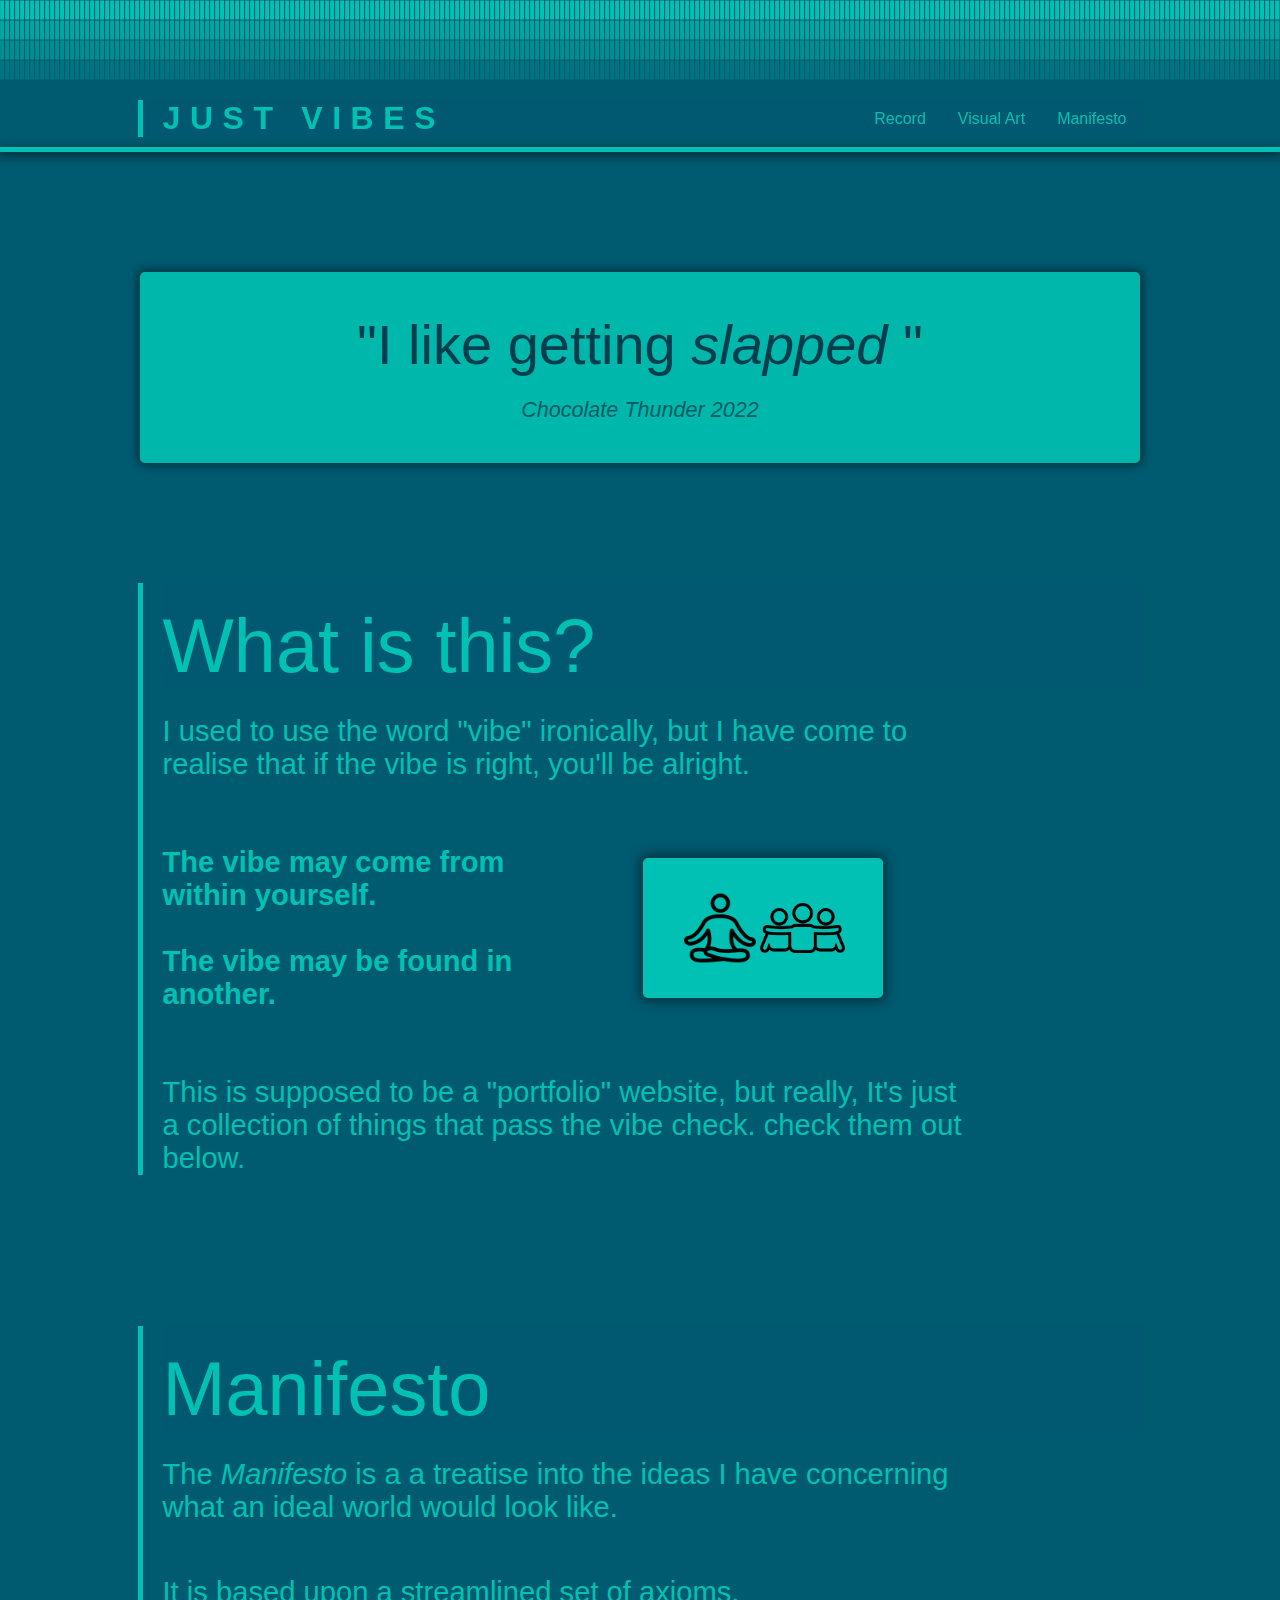
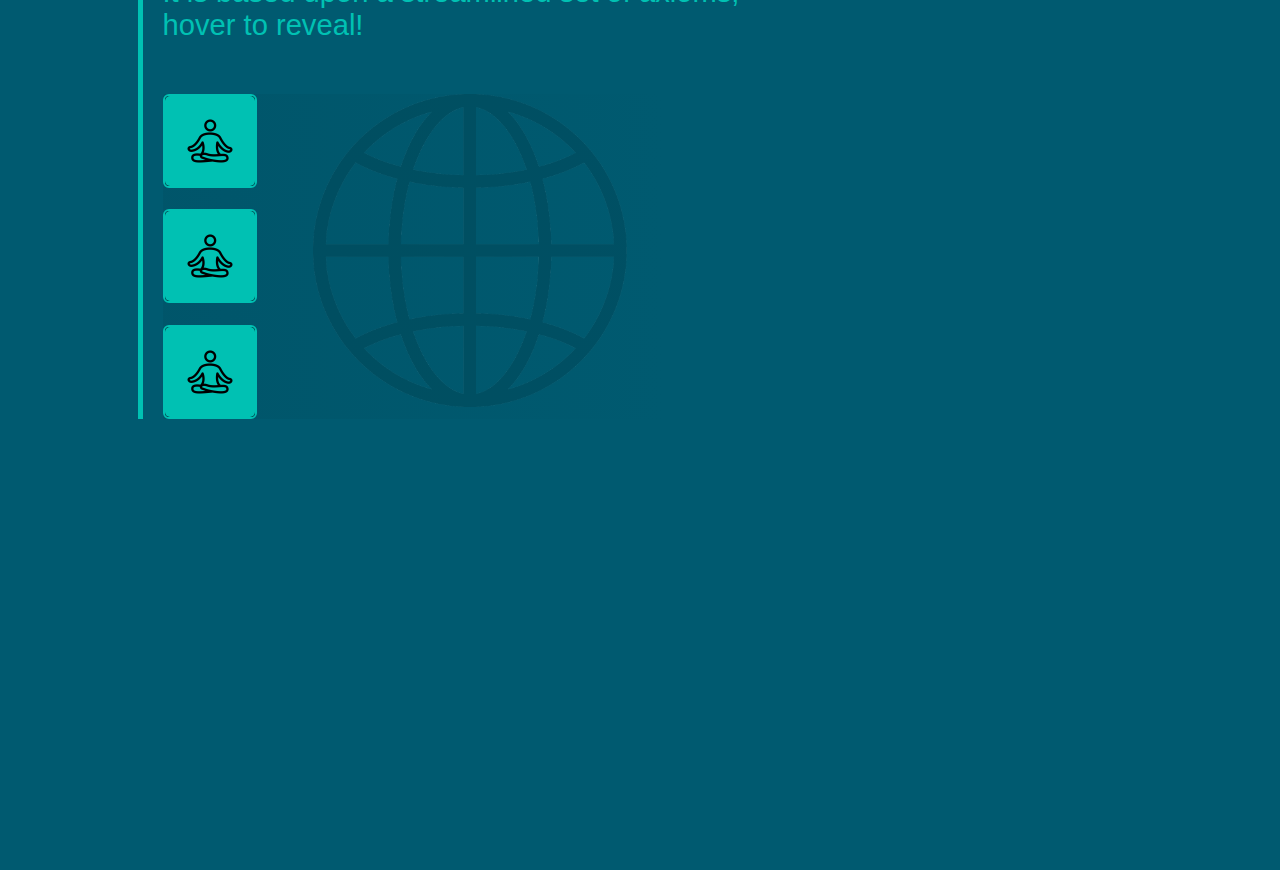
<file: index.html>
<!DOCTYPE html>

<html>

    <head>
        <meta charset="utf-8" />
        <meta name="viewport" content="width=device-width, initial-scale=1.0">
        <link rel="stylesheet" type="text/css" href="static/css/variables.css">
        <link rel="stylesheet" media="screen and (min-width: 800px)" type="text/css" href="static/css/wide.css">
        <link rel="stylesheet" media="screen and (max-width: 800px)" type="text/css" href="static/css/narrow.css">
        <title>Vibes</title>
    </head>

    <body>

        <div id = "vibes" class = "vibes"></div>

        <div class = "navbar">  

            <a class = "navbar__title" href = "index.html">JUST VIBES</a>

            <div class = "navbar__options">
                <a class = "navbar__options__option" href = "record.html">Record</a>
                <a class = "navbar__options__option" href = "visualart.html">Visual Art</a>
                <a class = "navbar__options__option" href = "manifesto.html">Manifesto</a>
            </div>
            
        </div>

        <div class = "navbar--accent"></div>

        <!-- header ----------------------------------------------->
        <div class = "dash">
            <div class = "quote" onclick = "refreshQuote()">

                <div class = "quote__body" id = "quote-body"></div>

                <div class = "quote__author" id = "quote-author"></div>

            </div>
        </div>
        <!-- end header ------------------------------------------->

        <!-- about ----------------------------------------------->
        <div class = "__segment">

            <div class = "__segment__title"> What is this?</div>

            <br/>

            <div class = "about__content">
                <div class = "about__content__description" style = "width: 80%;">
                    I used to use the word "vibe" ironically, 
                    but I have come to realise that if the vibe
                    is right, you'll be alright.
                </div> 
            </div>

            <div class = "about__content">
                <div class = "about__content__description">
                    <b>The vibe may come from &nbsp; within yourself.</b>
                    <br/><br/>
                    <b>The vibe may be found in another.</b>
                </div> 
                <div class = "about__content__media">
                    <img src = "assets/brain.png" height="80%"></img>
                    <img src = "assets/friends.jpeg" height="50%"></img>
                </div>
            </div>
            
            <div class = "about__content">
                <div class = "about__content__description" style = "width: 80%;">
                    This is supposed to be a "portfolio" website, 
                    but really, It's just a collection of things that pass
                    the vibe check. check them out below.
                </div> 
            </div>

        </div>
        <!-- end about ------------------------------------------->

        <!-- manifesto ------------------------------------------->
        <div class = "__segment">

            <div class = "__segment__title"> Manifesto</div>

            <br/>

            <div class = "manifesto__description" style = "width: 80%;">
                The <i>Manifesto</i> is a a treatise into the ideas I have
                concerning what an ideal world would look like.
            </div> 

            <br/><br/>

            <div class = "manifesto__description">
                It is based upon a streamlined set of axioms,
                <br/>
                hover to reveal!
            </div>

            <br/><br/>

            <div class = "manifesto__axioms">

                <img src = "assets/globe.png" class = "manifesto__axioms__img"></img>
                
                <div class = "manifesto__axioms__slider">
                    <img class = "manifesto__axioms__slider__media" src = "assets/brain.png"></img>
                    <div class = "manifesto__description">
                        It will be a scien-tocracy.
                    </div> 
                </div>

                <div class = "manifesto__axioms__slider">
                    <img class = "manifesto__axioms__slider__media" src = "assets/brain.png"></img>
                    <div class = "manifesto__description">
                        It will be a scien-tocracy.
                    </div> 
                </div>
                
                <div class = "manifesto__axioms__slider">
                    <img class = "manifesto__axioms__slider__media" src = "assets/brain.png"></img>
                    <div class = "manifesto__description">
                        It will be a scien-tocracy.
                    </div> 
                </div>
            
            </div>

        </div>
        <!-- end manifesto --------------------------------------->

        <div style = "height: 300px;"></div>

        <!-- scripts -->
        <script src="static/js/libraries/p5.min.js"></script>
        <script src="static/js/vibes.js"></script>
        <script src="static/js/quotes.js"></script>
        <!-- end scripts -->

    </body>

</html>
</file>
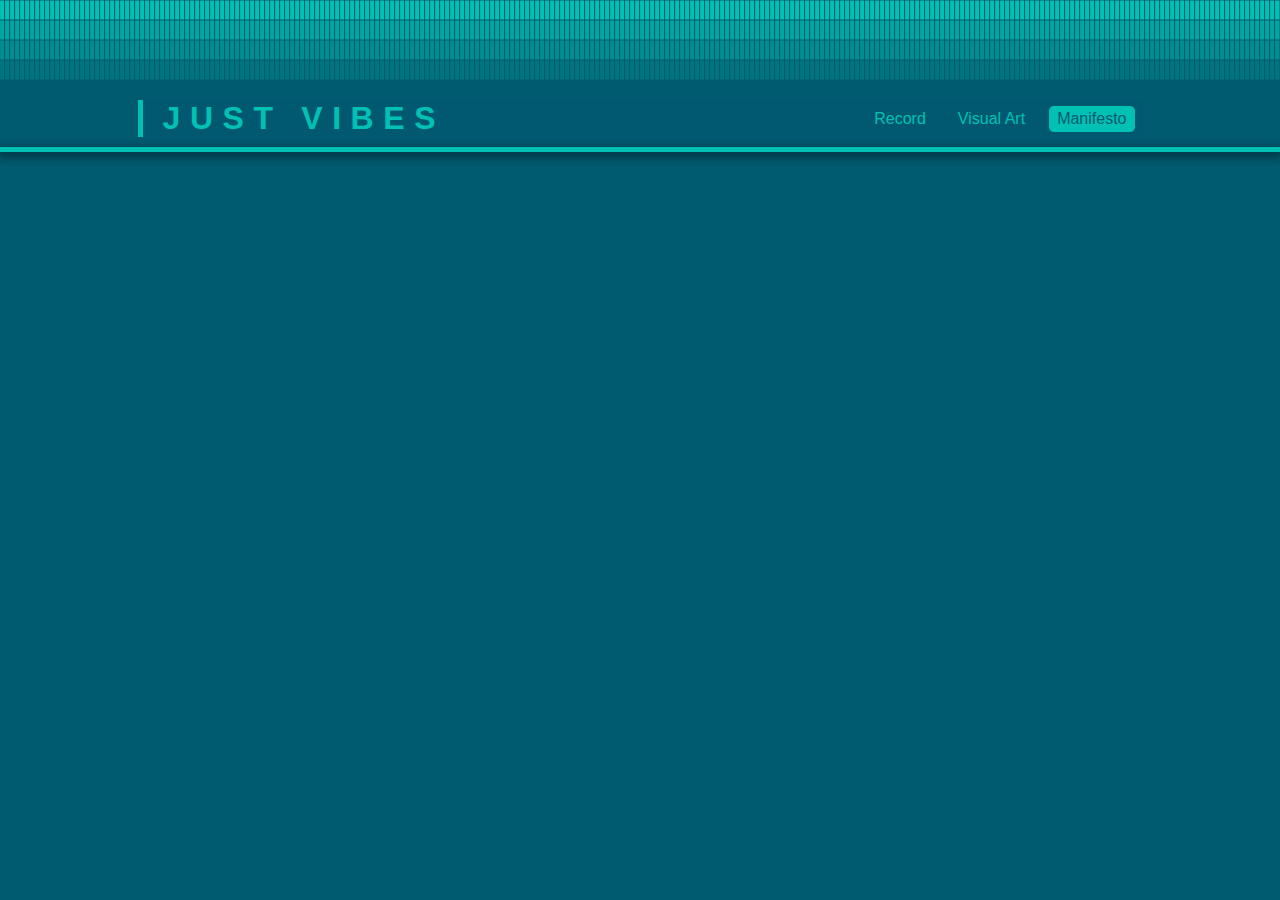
<file: manifesto.html>
<!DOCTYPE html>

<html>

    <head>
        <meta charset="utf-8" />
        <meta name="viewport" content="width=device-width, initial-scale=1.0">
        <link rel="stylesheet" type="text/css" href="static/css/variables.css">
        <link rel="stylesheet" media="screen and (min-width: 800px)" type="text/css" href="static/css/wide.css">
        <link rel="stylesheet" media="screen and (max-width: 800px)" type="text/css" href="static/css/narrow.css">
        <title>Vibes</title>
    </head>

    <body>

        <div id = "vibes" class = "vibes"></div>

        <div class = "navbar">  

            <a class = "navbar__title" href = "index.html">JUST VIBES</a>

            <div class = "navbar__options">
                <a class = "navbar__options__option" href = "record.html">Record</a>
                <a class = "navbar__options__option" href = "visualart.html">Visual Art</a>
                <a class = "navbar__options__option option-selected" href = "manifesto.html">Manifesto</a>
            </div>
            
        </div>

        <div class = "navbar--accent"></div>

        <!-- scripts -->
        <script src="static/js/libraries/p5.min.js"></script>
        <script src="static/js/vibes.js"></script>
        <!-- end scripts -->

    </body>

</html>
</file>
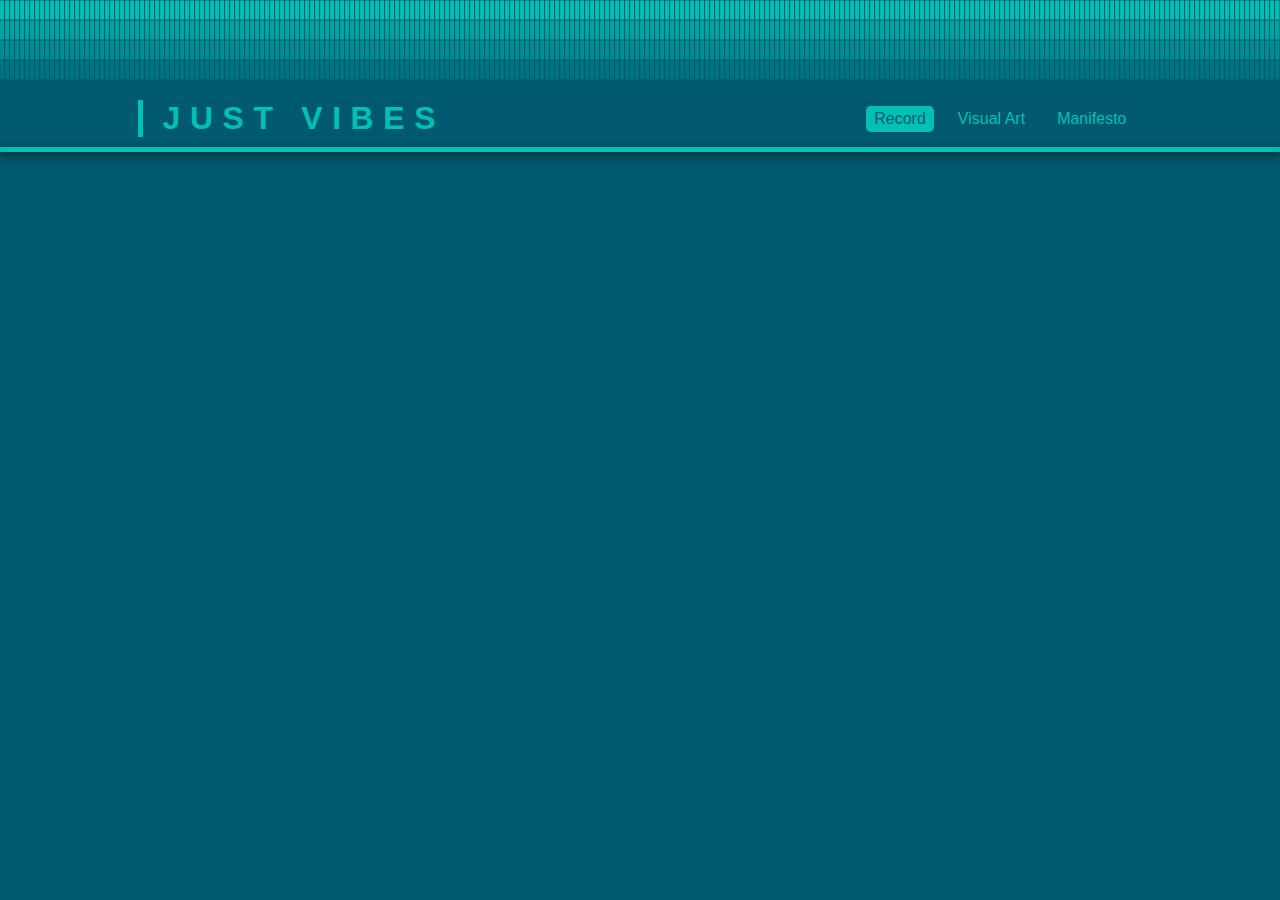
<file: record.html>
<!DOCTYPE html>

<html>

    <head>
        <meta charset="utf-8" />
        <meta name="viewport" content="width=device-width, initial-scale=1.0">
        <link rel="stylesheet" type="text/css" href="static/css/variables.css">
        <link rel="stylesheet" media="screen and (min-width: 800px)" type="text/css" href="static/css/wide.css">
        <link rel="stylesheet" media="screen and (max-width: 800px)" type="text/css" href="static/css/narrow.css">
        <title>Vibes</title>
    </head>

    <body>

        <div id = "vibes" class = "vibes"></div>

        <div class = "navbar">  

            <a class = "navbar__title" href = "index.html">JUST VIBES</a>

            <div class = "navbar__options">
                <a class = "navbar__options__option option-selected" href = "record.html">Record</a>
                <a class = "navbar__options__option" href = "visualart.html">Visual Art</a>
                <a class = "navbar__options__option" href = "manifesto.html">Manifesto</a>
            </div>
            
        </div>

        <div class = "navbar--accent"></div>

        <!-- scripts -->
        <script src="static/js/libraries/p5.min.js"></script>
        <script src="static/js/vibes.js"></script>
        <!-- end scripts -->

    </body>

</html>
</file>
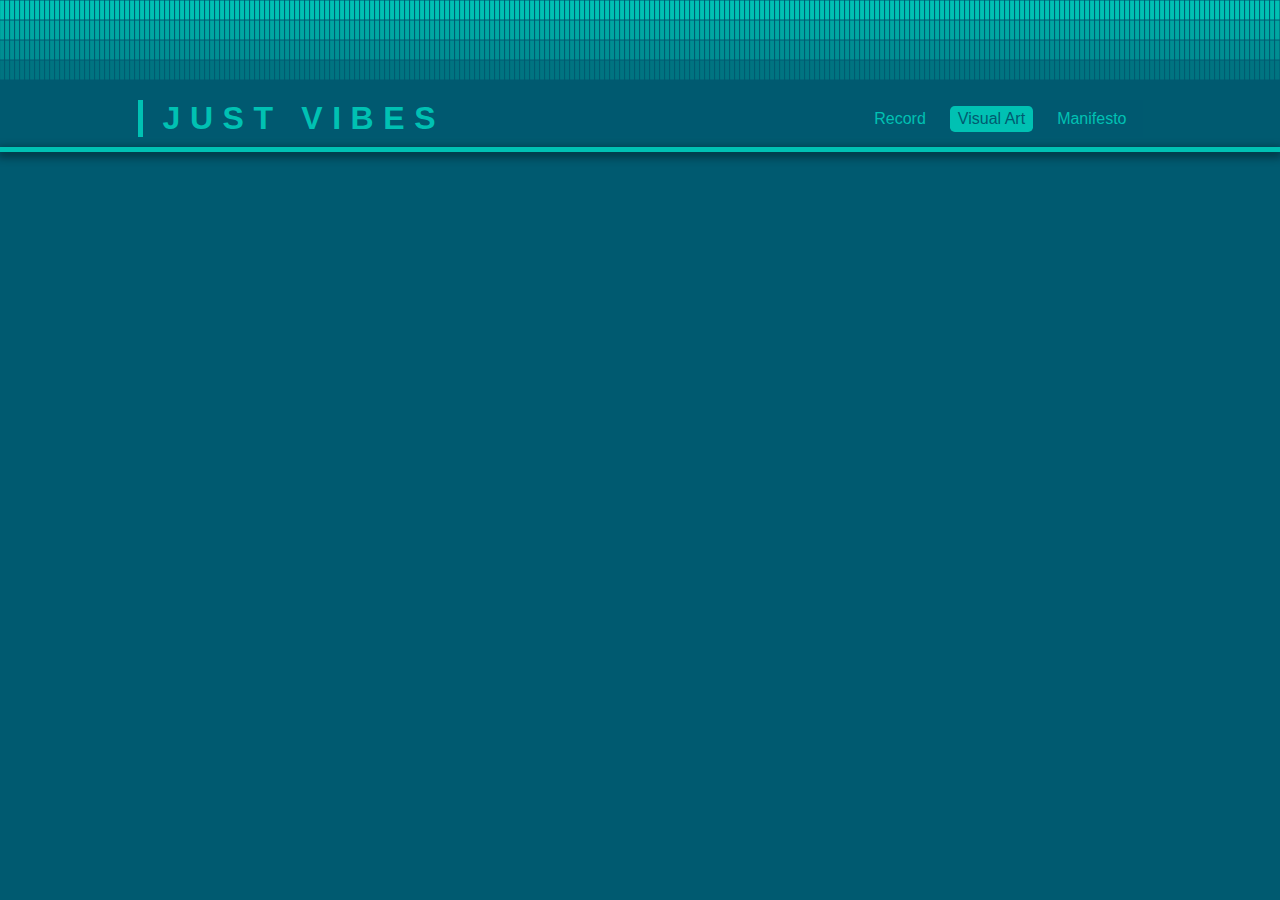
<file: visualart.html>
<!DOCTYPE html>

<html>

    <head>
        <meta charset="utf-8" />
        <meta name="viewport" content="width=device-width, initial-scale=1.0">
        <link rel="stylesheet" type="text/css" href="static/css/variables.css">
        <link rel="stylesheet" media="screen and (min-width: 800px)" type="text/css" href="static/css/wide.css">
        <link rel="stylesheet" media="screen and (max-width: 800px)" type="text/css" href="static/css/narrow.css">
        <title>Vibes</title>
    </head>

    <body>

        <div id = "vibes" class = "vibes"></div>

        <div class = "navbar">  

            <a class = "navbar__title" href = "index.html">JUST VIBES</a>

            <div class = "navbar__options">
                <a class = "navbar__options__option" href = "record.html">Record</a>
                <a class = "navbar__options__option option-selected" href = "visualart.html">Visual Art</a>
                <a class = "navbar__options__option" href = "manifesto.html">Manifesto</a>
            </div>
            
        </div>

        <div class = "navbar--accent"></div>

        <!-- scripts -->
        <script src="static/js/libraries/p5.min.js"></script>
        <script src="static/js/vibes.js"></script>
        <!-- end scripts -->

    </body>

</html>
</file>
<file: static/css/variables.css>
:root {
    --bg-primary: rgb(0 90 112);
    --bg-primary-transparent: rgba(0 90 112 / 95%);
    --bg-secondary: rgb(0 193 179);
    --bg-secondary-transparent: rgba(0 193 179 / 90%);
    --bg-tertiary: rgba(0 193 179 / 50%);
    --text-primary: rgb(0, 61, 77);

    --sm-font: 1em "Fira Sans", sans-serif;
    --md-font: 1.35em "Fira Sans", sans-serif;
    --bg-font: 2em "Fira Sans", sans-serif;
    --xl-font: 3.5em "Fira Sans", sans-serif;
    --xxl-font: 5em "Fira Sans", sans-serif;
    --button-font: 1em "Fira Sans", sans-serif;
    --border-radius: 0.7em;

    --narrow-sm-font: 0.5em "Fira Sans", sans-serif;
    --narrow-md-font: 0.75em "Fira Sans", sans-serif;
    --narrow-bg-font: 1em "Fira Sans", sans-serif;
    --narrow-xl-font: 1.5em "Fira Sans", sans-serif;
    --narrow-xxl-font: 2.5em "Fira Sans", sans-serif;
    --button-narrow-font: 0.6em "Fira Sans", sans-serif;
    --border-narrow-radius: 0.7em;
}

html, body {
    margin: 0;
}

body {
    background-color: var(--bg-primary);
}
</file>
<file: static/css/wide.css>
:root {
    --vibe-height: 20;
}

.vibes {
    margin: auto;
    height: 90px;
}

.navbar {
    position: sticky;
    top: 0;
    display: flex;
    max-width: 1000px;
    margin: 10px auto;

    justify-content: space-between;
    border-left: 5px solid var(--bg-secondary);
    background-color: var(--bg-primary-transparent);
    z-index: 1000;
}

.navbar__title {
    padding-left: 20px;
    text-decoration: none;
    color: var(--bg-secondary);
    font:  var(--bg-font);
    font-weight: bold;
    letter-spacing: 0.3em;
}

.navbar__options {
    display: flex;
    justify-content: space-around;
    align-items: center;
}

.navbar__options__option {
    text-decoration: none;
    padding: 0.25em 0.5em;
    margin: 0 0.5em;
    border-radius: 0.3em;
    color: var(--bg-secondary);
    font: var(--button-font); 
}

.option-selected {
    background-color: var(--bg-secondary);
    color: var(--bg-primary);
}

.navbar__options__option:hover {
    background-color: var(--bg-secondary); 
    color: var(--bg-primary);
    cursor: pointer;
}

.navbar--accent {
    background-color: var(--bg-secondary);
    height: 5px; 
    box-shadow: 0 3px 0.5em 0.15em rgba(0, 0, 0, 0.4);
    position: sticky;
    top: 37px;
    z-index: 1000;
}

.dash {
    display: flex;
    padding: 20px;
    justify-content: center;
    align-items: center;
}

.quote {
    background-color: var(--bg-secondary-transparent);
    max-width: 1000px;
    width: 100%;
    margin: 100px auto;
    padding: 40px 0;
    text-align: center;
    border-radius: 5px;
    box-shadow: 0 0 0.5em 0.15em rgba(0, 0, 0, 0.4);
}

.quote:hover {
    background-color: var(--bg-secondary);
    opacity: 100%;
    cursor: pointer;
}

.quote__body {
    font: var(--xl-font);
    margin-bottom: 20px;
    color: var(--text-primary);
}

.quote__author {
    font: var(--md-font);
    font-style: italic;
    color: var(--text-primary);
    opacity: 75%;
}

.__segment {
    max-width: 1000px;
    margin: 0 auto 7em auto;
    border-left: 5px solid var(--bg-secondary);
    font: var(--md-font);
    color: var(--bg-secondary);
}

.__segment__title {
    position: sticky;
    top: 40px;
    margin-left: 20px;
    padding-top: 20px;
    font: var(--xl-font);
    background-color: var(--bg-primary-transparent);
    z-index: 999;
}

.about__content {
    display: flex;
    align-items: center;
    margin-bottom: 3em;
}

.about__content__description {
    width: 45%;
    margin-left: 20px;
    font: var(--md-font);
    padding-right: 30px;
}

.about__content__media {
    height: 100px;
    width: 200px;
    padding: 20px;
    background-color: var(--bg-secondary);
    border-radius: 5px;
    box-shadow: 0 0 0.5em 0.15em rgba(0, 0, 0, 0.4);

    display: flex;
    justify-content: center;
    align-items: center;
}

.manifesto__description {
    margin-left: 20px;
    font: var(--md-font);
    padding-right: 30px;
}

.manifesto__axioms {
    position: relative;
    width: 50%;
    margin-left: 20px;
    z-index: 0;
    background-color: rgba(0, 0, 0, 0.05);
    background: linear-gradient(to right, rgba(0, 0, 0, 0.05), var(--bg-primary));
    border-radius: 2px;
}

.manifesto__axioms__img {
    opacity: 0.1;
    position: absolute;
    left: 150px;
    top: 0;
    width: 314px;
    z-index: -1000;
}

.manifesto__axioms__slider {
    display: flex;
    align-items: center;
    margin: 0 0 1em 0;
    border: 2px solid var(--bg-secondary);
    background-color: rgba(0, 0, 0, 0.2);
    width: 90px;
    height: 90px;
    overflow: hidden;
    white-space: nowrap;
    border-radius: 6px;
    transition: width 0.5s;
}

.manifesto__axioms__slider:hover {
    width: 500px;
}

.manifesto__axioms__slider__media {
    height: 50px;
    width: 50px;
    margin-right: 0;
    padding: 20px;
    background-color: var(--bg-secondary);
    border-radius: 5px;
    box-shadow: 0 0 0.5em 0.15em rgba(0, 0, 0, 0.4);
}
</file>
<file: static/css/narrow.css>
:root {
    --vibe-height: 10;
}

.vibes {
    margin: auto;
    height: 45px;
}

.navbar {
    position: sticky;
    top: 0;
    display: flex;
    max-width: 600px;
    margin: 10px auto;

    justify-content: space-between;
    border-left: 5px solid var(--bg-secondary);
    background-color: var(--bg-primary-transparent);
    z-index: 1000;
}

.navbar__title {
    padding-left: 10px;
    text-decoration: none;
    color: var(--bg-secondary);
    font:  var(--narrow-bg-font);
    font-weight: bold;
    letter-spacing: 0.3em;
}

.navbar__options {
    display: flex;
    justify-content: space-around;
    align-items: center;
}

.navbar__options__option {
    text-decoration: none;
    padding: 0.25em 0.5em;
    margin: 0 0.5em;
    border-radius: 0.3em;
    color: var(--bg-secondary);
    font: var(--button-narrow-font); 
}

.option-selected {
    background-color: var(--bg-secondary);
    color: var(--bg-primary);
}

.navbar__options__option:hover {
    background-color: var(--bg-secondary); 
    color: var(--bg-primary);
    cursor: pointer;
}

.navbar--accent {
    background-color: var(--bg-secondary);
    height: 5px; 
    box-shadow: 0 3px 0.5em 0.15em rgba(0, 0, 0, 0.4);
    position: sticky;
    top: 18px;
    z-index: 1000;
}

.dash {
    display: flex;
    padding: 20px;
    justify-content: center;
    align-items: center;
}

.quote {
    background-color: var(--bg-secondary-transparent);
    max-width: 575px;
    width: 100%;
    margin: 50px auto;
    padding: 40px 10px;
    text-align: center;
    border-radius: 5px;
    box-shadow: 0 0 0.5em 0.15em rgba(0, 0, 0, 0.4);
}

.quote:hover {
    background-color: var(--bg-secondary);
    opacity: 100%;
    cursor: pointer;
}

.quote__body {
    font: var(--narrow-xl-font);
    margin-bottom: 20px;
    color: var(--text-primary);
}

.quote__author {
    font: var(--narrow-md-font);
    font-style: italic;
    color: var(--text-primary);
    opacity: 75%;
}

.__segment {
    max-width: 600px;
    margin: 0 auto 3.5em auto;
    border-left: 5px solid var(--bg-secondary);
    font: var(--md-font);
    color: var(--bg-secondary);
}

.__segment__title {
    position: sticky;
    top: 20px;
    margin-left: 10px;
    padding-top: 20px;
    font: var(--narrow-xxl-font);
    background-color: var(--bg-primary-transparent);
    z-index: 999;
}

.about__content {
    margin-bottom: 1em;
}

.about__content__description {
    margin-left: 10px;
    font: var(--narrow-md-font);
    padding-right: 30px;
}

.about__content__media {
    height: 50px;
    width: 100px;
    padding: 20px;
    margin-left: 10px;
    margin-top: 20px;
    background-color: var(--bg-secondary);
    border-radius: 5px;
    box-shadow: 0 0 0.5em 0.15em rgba(0, 0, 0, 0.4);

    display: flex;
    justify-content: center;
    align-items: center;
}

.manifesto__description {
    margin-left: 10px;
    font: var(--narrow-md-font);
    padding-right: 30px;
}

.manifesto__axioms {
    position: relative;
    width: 50%;
    margin-left: 10px;
    z-index: 0;
    background-color: rgba(0, 0, 0, 0.05);
    background: linear-gradient(to right, rgba(0, 0, 0, 0.05), var(--bg-primary));
    border-radius: 2px;
}

.manifesto__axioms__img {
    opacity: 0.1;
    position: absolute;
    left: 75px;
    top: 0;
    width: 165px;
    z-index: -1000;
}

.manifesto__axioms__slider {
    display: flex;
    align-items: center;
    margin: 0 0 0.5em 0;
    border: 2px solid var(--bg-secondary);
    background-color: rgba(0, 0, 0, 0.2);
    width: 250px;
    height: 45px;
    overflow: hidden;
    white-space: nowrap;
    border-radius: 6px;
}

.manifesto__axioms__slider__media {
    height: 25px;
    width: 25px;
    margin-right: 0;
    padding: 10px;
    background-color: var(--bg-secondary);
    border-radius: 5px;
    box-shadow: 0 0 0.5em 0.15em rgba(0, 0, 0, 0.4);
}
</file>
